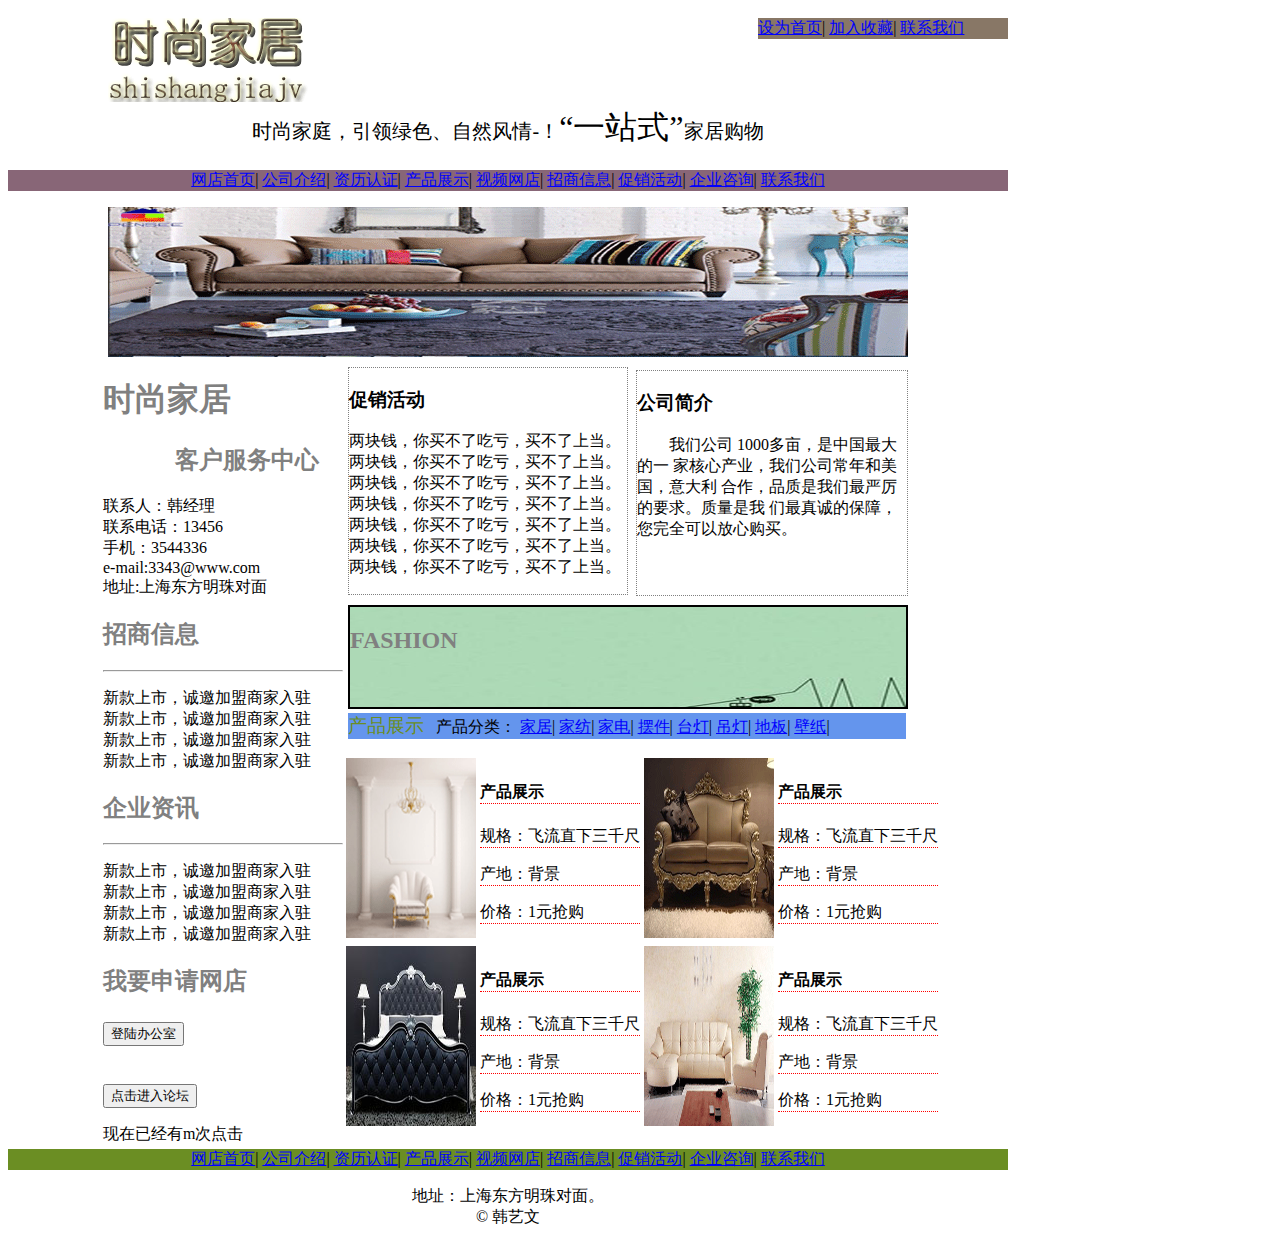
<file: jiajv/index.html>
<!DOCTYPE html>
<html>
	<head>
		<meta charset="utf-8" />
        <link rel="stylesheet" type="text/css" href="css/家居样式.css">  
		<title>时尚家居</title>
	</head>
	<body>
		<div id="head">
			<img src="img/images/家居logo_03.gif">	
			<p class="lj1">
			<a href="#">设为首页</a>|
			<a href="#">加入收藏</a>|
			<a href="#">联系我们</a>
			</p>
			<p class="shm">时尚家庭，引领绿色、自然风情-！<q style="font-size:1.6em">一站式</q>家居购物</p>
		</div>
		<div id="main">
			<p class="lj2">
				<a href="#">网店首页</a>|
				<a href="#">公司介绍</a>|
				<a href="#">资历认证</a>|
				<a href="#">产品展示</a>|
				<a href="#">视频网店</a>|
				<a href="#">招商信息</a>|
				<a href="#">促销活动</a>|
				<a href="#">企业咨询</a>|
				<a href="#">联系我们</a>
			</p>
			<p class="zt"><img src="img/images/d1.gif" > 
			</p>
			<div id="side1">

				<h1>时尚家居</h1>
				<h2 style="text-indent: 3em;">客户服务中心</h2>
				<p>
					联系人：韩经理 <br/>
					联系电话：13456 <br/>
					手机：3544336 <br />
					e-mail:3343@www.com<br />
					地址:上海东方明珠对面
				</p>
		
				<h2>招商信息</h2><hr/>
				<p>
					新款上市，诚邀加盟商家入驻<br />
					新款上市，诚邀加盟商家入驻<br />
					新款上市，诚邀加盟商家入驻<br />
					新款上市，诚邀加盟商家入驻<br />
				</p>
				<h2>企业资讯</h2><hr />
				<p>
					新款上市，诚邀加盟商家入驻<br />
					新款上市，诚邀加盟商家入驻<br />
					新款上市，诚邀加盟商家入驻<br />
					新款上市，诚邀加盟商家入驻<br />
				</p>
				<h2>我要申请网店</h2>
				<h2><button class="button">登陆办公室</button></h2><br />
				<button class="button">点击进入论坛</button>
				<p>现在已经有m次点击</p>
			</div>
		  <div id="zhy">
		  	<div id="zhy1">
		  		<h3>促销活动</h3>
		  		<p>
		  			两块钱，你买不了吃亏，买不了上当。 <br />
		  			两块钱，你买不了吃亏，买不了上当。 <br />
		  			两块钱，你买不了吃亏，买不了上当。 <br />
		  			两块钱，你买不了吃亏，买不了上当。 <br />
		  			两块钱，你买不了吃亏，买不了上当。 <br />
		  			两块钱，你买不了吃亏，买不了上当。 <br />
		  			两块钱，你买不了吃亏，买不了上当。 <br />
		  		</p>
		  	</div>
		  	<div id="zhy2">
		  		<h3>公司简介</h3>
		  		<p style="text-indent: 2em;">我们公司 1000多亩，是中国最大的一
		  		家核心产业，我们公司常年和美国，意大利 
		  		合作，品质是我们最严厉的要求。质量是我 
		  		们最真诚的保障，您完全可以放心购买。
		  		</p>
		  	</div>
		  	<div id="zhy3">
		  		<h2>FASHION</h2>
		  	</div>
		  	<div id="zhy4">
		  		<p class="bt">
		  			<span id="span1">产品展示</span>&nbsp;&nbsp;
		  			<span>产品分类：</span>
		  			<a href="#">家居</a>|
		  			<a href="#">家纺</a>|
		  			<a href="#">家电</a>|
		  			<a href="#">摆件</a>|
		  			<a href="#">台灯</a>|
		  			<a href="#">吊灯</a>|
		  			<a href="#">地板</a>|
		  			<a href="#">壁纸</a>|
		  		</p>
		  		 <table>
		  		 	<tr>
		  		 		<td><img src="img/images/x1.gif"></td>
		  		 		<td>
		  		 			<h4>产品展示</h4>
		  		 			<p>规格：飞流直下三千尺</p>
		  		 			<p>产地：背景</p> 
		  		 			<p>价格：1元抢购</p>
		  		 		</td>
		  		 		<td><img src="img/images/x2.gif"</td>
		  		 		<td>
		  		 			<h4>产品展示</h4>
		  		 			<p>规格：飞流直下三千尺</p>
		  		 			<p>产地：背景</p> 
		  		 			<p>价格：1元抢购</p>
		  		 		</td>
		  		 	</tr>
		  		 	<tr>
		  		 		<td>
		  		 			<img src="img/images/x4.jpg">		  	
		  		 		</td>
		  		 		<td>
		  		 			<h4>产品展示</h4>
		  		 			<p>规格：飞流直下三千尺</p>
		  		 			<p>产地：背景</p> 
		  		 			<p>价格：1元抢购</p>
		  		 		</td>
		  		 		<td>
		  		 			<img src="img/images/x3.gif">		  	
		  		 		</td>
		  		 		<td>
		  		 			<h4>产品展示</h4>
		  		 			<p>规格：飞流直下三千尺</p>
		  		 			<p>产地：背景</p> 
		  		 			<p>价格：1元抢购</p>
		  		 		</td>
		  		 	</tr>
		  		 </table>
		  	</div>
		  </div>
		</div>
	    
	    	<p id="foot">
	    		<a href="#">网店首页</a>|
				<a href="#">公司介绍</a>|
				<a href="#">资历认证</a>|
				<a href="#">产品展示</a>|
				<a href="#">视频网店</a>|
				<a href="#">招商信息</a>|
				<a href="#">促销活动</a>|
				<a href="#">企业咨询</a>|
				<a href="#">联系我们</a>
	    	</p>
	    	<p id="end">
	    		地址：上海东方明珠对面。<br />
	    		&copy 韩艺文
	    	</p>
	   
	</body>
</html>
</file>
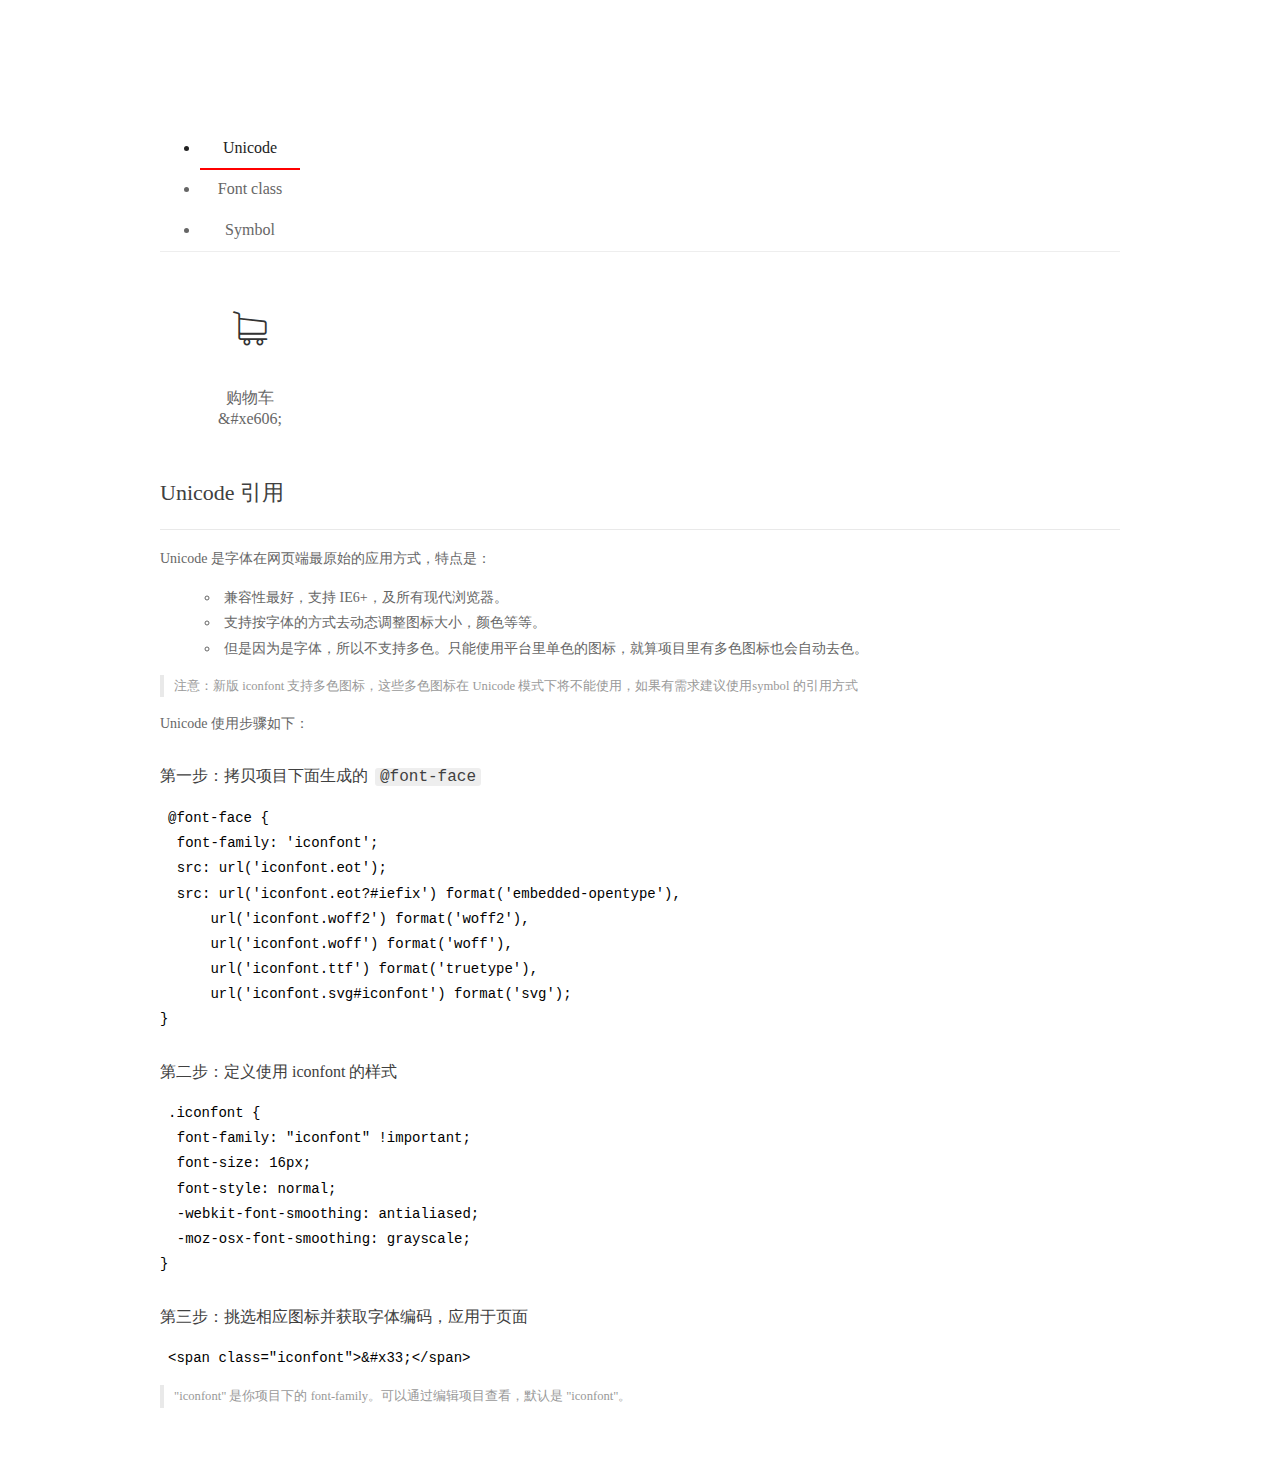
<file: font/demo_index.html>
<!DOCTYPE html>
<html>
<head>
  <meta charset="utf-8"/>
  <title>IconFont Demo</title>
  <link rel="shortcut icon" href="https://gtms04.alicdn.com/tps/i4/TB1_oz6GVXXXXaFXpXXJDFnIXXX-64-64.ico" type="image/x-icon"/>
  <link rel="stylesheet" href="https://g.alicdn.com/thx/cube/1.3.2/cube.min.css">
  <link rel="stylesheet" href="demo.css">
  <link rel="stylesheet" href="iconfont.css">
  <script src="iconfont.js"></script>
  <!-- jQuery -->
  <script src="https://a1.alicdn.com/oss/uploads/2018/12/26/7bfddb60-08e8-11e9-9b04-53e73bb6408b.js"></script>
  <!-- 代码高亮 -->
  <script src="https://a1.alicdn.com/oss/uploads/2018/12/26/a3f714d0-08e6-11e9-8a15-ebf944d7534c.js"></script>
</head>
<body>
  <div class="main">
    <h1 class="logo"><a href="https://www.iconfont.cn/" title="iconfont 首页" target="_blank">&#xe86b;</a></h1>
    <div class="nav-tabs">
      <ul id="tabs" class="dib-box">
        <li class="dib active"><span>Unicode</span></li>
        <li class="dib"><span>Font class</span></li>
        <li class="dib"><span>Symbol</span></li>
      </ul>
      
    </div>
    <div class="tab-container">
      <div class="content unicode" style="display: block;">
          <ul class="icon_lists dib-box">
          
            <li class="dib">
              <span class="icon iconfont">&#xe606;</span>
                <div class="name">购物车</div>
                <div class="code-name">&amp;#xe606;</div>
              </li>
          
          </ul>
          <div class="article markdown">
          <h2 id="unicode-">Unicode 引用</h2>
          <hr>

          <p>Unicode 是字体在网页端最原始的应用方式，特点是：</p>
          <ul>
            <li>兼容性最好，支持 IE6+，及所有现代浏览器。</li>
            <li>支持按字体的方式去动态调整图标大小，颜色等等。</li>
            <li>但是因为是字体，所以不支持多色。只能使用平台里单色的图标，就算项目里有多色图标也会自动去色。</li>
          </ul>
          <blockquote>
            <p>注意：新版 iconfont 支持多色图标，这些多色图标在 Unicode 模式下将不能使用，如果有需求建议使用symbol 的引用方式</p>
          </blockquote>
          <p>Unicode 使用步骤如下：</p>
          <h3 id="-font-face">第一步：拷贝项目下面生成的 <code>@font-face</code></h3>
<pre><code class="language-css"
>@font-face {
  font-family: 'iconfont';
  src: url('iconfont.eot');
  src: url('iconfont.eot?#iefix') format('embedded-opentype'),
      url('iconfont.woff2') format('woff2'),
      url('iconfont.woff') format('woff'),
      url('iconfont.ttf') format('truetype'),
      url('iconfont.svg#iconfont') format('svg');
}
</code></pre>
          <h3 id="-iconfont-">第二步：定义使用 iconfont 的样式</h3>
<pre><code class="language-css"
>.iconfont {
  font-family: "iconfont" !important;
  font-size: 16px;
  font-style: normal;
  -webkit-font-smoothing: antialiased;
  -moz-osx-font-smoothing: grayscale;
}
</code></pre>
          <h3 id="-">第三步：挑选相应图标并获取字体编码，应用于页面</h3>
<pre>
<code class="language-html"
>&lt;span class="iconfont"&gt;&amp;#x33;&lt;/span&gt;
</code></pre>
          <blockquote>
            <p>"iconfont" 是你项目下的 font-family。可以通过编辑项目查看，默认是 "iconfont"。</p>
          </blockquote>
          </div>
      </div>
      <div class="content font-class">
        <ul class="icon_lists dib-box">
          
          <li class="dib">
            <span class="icon iconfont icon-gouwuche"></span>
            <div class="name">
              购物车
            </div>
            <div class="code-name">.icon-gouwuche
            </div>
          </li>
          
        </ul>
        <div class="article markdown">
        <h2 id="font-class-">font-class 引用</h2>
        <hr>

        <p>font-class 是 Unicode 使用方式的一种变种，主要是解决 Unicode 书写不直观，语意不明确的问题。</p>
        <p>与 Unicode 使用方式相比，具有如下特点：</p>
        <ul>
          <li>兼容性良好，支持 IE8+，及所有现代浏览器。</li>
          <li>相比于 Unicode 语意明确，书写更直观。可以很容易分辨这个 icon 是什么。</li>
          <li>因为使用 class 来定义图标，所以当要替换图标时，只需要修改 class 里面的 Unicode 引用。</li>
          <li>不过因为本质上还是使用的字体，所以多色图标还是不支持的。</li>
        </ul>
        <p>使用步骤如下：</p>
        <h3 id="-fontclass-">第一步：引入项目下面生成的 fontclass 代码：</h3>
<pre><code class="language-html">&lt;link rel="stylesheet" href="./iconfont.css"&gt;
</code></pre>
        <h3 id="-">第二步：挑选相应图标并获取类名，应用于页面：</h3>
<pre><code class="language-html">&lt;span class="iconfont icon-xxx"&gt;&lt;/span&gt;
</code></pre>
        <blockquote>
          <p>"
            iconfont" 是你项目下的 font-family。可以通过编辑项目查看，默认是 "iconfont"。</p>
        </blockquote>
      </div>
      </div>
      <div class="content symbol">
          <ul class="icon_lists dib-box">
          
            <li class="dib">
                <svg class="icon svg-icon" aria-hidden="true">
                  <use xlink:href="#icon-gouwuche"></use>
                </svg>
                <div class="name">购物车</div>
                <div class="code-name">#icon-gouwuche</div>
            </li>
          
          </ul>
          <div class="article markdown">
          <h2 id="symbol-">Symbol 引用</h2>
          <hr>

          <p>这是一种全新的使用方式，应该说这才是未来的主流，也是平台目前推荐的用法。相关介绍可以参考这篇<a href="">文章</a>
            这种用法其实是做了一个 SVG 的集合，与另外两种相比具有如下特点：</p>
          <ul>
            <li>支持多色图标了，不再受单色限制。</li>
            <li>通过一些技巧，支持像字体那样，通过 <code>font-size</code>, <code>color</code> 来调整样式。</li>
            <li>兼容性较差，支持 IE9+，及现代浏览器。</li>
            <li>浏览器渲染 SVG 的性能一般，还不如 png。</li>
          </ul>
          <p>使用步骤如下：</p>
          <h3 id="-symbol-">第一步：引入项目下面生成的 symbol 代码：</h3>
<pre><code class="language-html">&lt;script src="./iconfont.js"&gt;&lt;/script&gt;
</code></pre>
          <h3 id="-css-">第二步：加入通用 CSS 代码（引入一次就行）：</h3>
<pre><code class="language-html">&lt;style&gt;
.icon {
  width: 1em;
  height: 1em;
  vertical-align: -0.15em;
  fill: currentColor;
  overflow: hidden;
}
&lt;/style&gt;
</code></pre>
          <h3 id="-">第三步：挑选相应图标并获取类名，应用于页面：</h3>
<pre><code class="language-html">&lt;svg class="icon" aria-hidden="true"&gt;
  &lt;use xlink:href="#icon-xxx"&gt;&lt;/use&gt;
&lt;/svg&gt;
</code></pre>
          </div>
      </div>

    </div>
  </div>
  <script>
  $(document).ready(function () {
      $('.tab-container .content:first').show()

      $('#tabs li').click(function (e) {
        var tabContent = $('.tab-container .content')
        var index = $(this).index()

        if ($(this).hasClass('active')) {
          return
        } else {
          $('#tabs li').removeClass('active')
          $(this).addClass('active')

          tabContent.hide().eq(index).fadeIn()
        }
      })
    })
  </script>
</body>
</html>
</file>
<file: jiajv/css/家居样式.css>
body{
	position: relative;
	width:1000px;
	 
}
#head img{
	 margin:10px auto auto 100px;
	 
}
p.lj1{
	float:right;
	width:250px;
	background: #876;
	margin:10px  0px auto auto;
	
}
p.lj2{
	background: #867;
	text-align: center;
	margin-top: 0px;
}
p.shm{
	margin-top:0px;
	text-align: center;
	font-size:20px;
}
#main{
	 
	padding: 0 auto;
}
#main p.zt{
	text-align: center;
}
div#side1{
	float:left;
	width:240px;
	margin-left:95px;
	margin-top:-20px;
	height:780px;
}
#side1 h1,h2{
	font-family:"仿宋";
	color:gray;
	
}
#zhy1{
	border:1px dotted gray;
    margin-left:340px;
    margin-right: 380px;
    margin-top:-10px;
}
#zhy2{
	float:right;
	width:270px;
	margin-top:-225px;
	margin-right: 100px;
	border:1px dotted grey;
	height:224px;
	
}
#zhy3{
	background:url(../img/images/jian2.gif) no-repeat;
	width:556px;
	height:100px;
	margin-left:340px;
	margin-top:10px;
	border:2px solid black;	
}
#span1{
	font-family: "arial black";
	color:olivedrab;
	font-size: 1.2em;
}
#zhy4 p.bt{
	background: cornflowerblue;
	width:558px;
	margin-left: 340px;
	margin-top:4px;
}
#zhy4 h4{
	border-bottom: 1px red dotted;
}
#foot{
	background: #6B8E23;
	text-align: center;
}
#end{
	text-align: center;
}
td p{
	border-bottom: 1px red dotted;
}
a:link{color:blue;}
a:visited{color:gold;}
a:hover{color:red;}
a:active{color:saddlebrown;}
</file>
<file: font/demo.css>
/* Logo 字体 */
@font-face {
  font-family: "iconfont logo";
  src: url('https://at.alicdn.com/t/font_985780_km7mi63cihi.eot?t=1545807318834');
  src: url('https://at.alicdn.com/t/font_985780_km7mi63cihi.eot?t=1545807318834#iefix') format('embedded-opentype'),
    url('https://at.alicdn.com/t/font_985780_km7mi63cihi.woff?t=1545807318834') format('woff'),
    url('https://at.alicdn.com/t/font_985780_km7mi63cihi.ttf?t=1545807318834') format('truetype'),
    url('https://at.alicdn.com/t/font_985780_km7mi63cihi.svg?t=1545807318834#iconfont') format('svg');
}

.logo {
  font-family: "iconfont logo";
  font-size: 160px;
  font-style: normal;
  -webkit-font-smoothing: antialiased;
  -moz-osx-font-smoothing: grayscale;
}

/* tabs */
.nav-tabs {
  position: relative;
}

.nav-tabs .nav-more {
  position: absolute;
  right: 0;
  bottom: 0;
  height: 42px;
  line-height: 42px;
  color: #666;
}

#tabs {
  border-bottom: 1px solid #eee;
}

#tabs li {
  cursor: pointer;
  width: 100px;
  height: 40px;
  line-height: 40px;
  text-align: center;
  font-size: 16px;
  border-bottom: 2px solid transparent;
  position: relative;
  z-index: 1;
  margin-bottom: -1px;
  color: #666;
}


#tabs .active {
  border-bottom-color: #f00;
  color: #222;
}

.tab-container .content {
  display: none;
}

/* 页面布局 */
.main {
  padding: 30px 100px;
  width: 960px;
  margin: 0 auto;
}

.main .logo {
  color: #333;
  text-align: left;
  margin-bottom: 30px;
  line-height: 1;
  height: 110px;
  margin-top: -50px;
  overflow: hidden;
  *zoom: 1;
}

.main .logo a {
  font-size: 160px;
  color: #333;
}

.helps {
  margin-top: 40px;
}

.helps pre {
  padding: 20px;
  margin: 10px 0;
  border: solid 1px #e7e1cd;
  background-color: #fffdef;
  overflow: auto;
}

.icon_lists {
  width: 100% !important;
  overflow: hidden;
  *zoom: 1;
}

.icon_lists li {
  width: 100px;
  margin-bottom: 10px;
  margin-right: 20px;
  text-align: center;
  list-style: none !important;
  cursor: default;
}

.icon_lists li .code-name {
  line-height: 1.2;
}

.icon_lists .icon {
  display: block;
  height: 100px;
  line-height: 100px;
  font-size: 42px;
  margin: 10px auto;
  color: #333;
  -webkit-transition: font-size 0.25s linear, width 0.25s linear;
  -moz-transition: font-size 0.25s linear, width 0.25s linear;
  transition: font-size 0.25s linear, width 0.25s linear;
}

.icon_lists .icon:hover {
  font-size: 100px;
}

.icon_lists .svg-icon {
  /* 通过设置 font-size 来改变图标大小 */
  width: 1em;
  /* 图标和文字相邻时，垂直对齐 */
  vertical-align: -0.15em;
  /* 通过设置 color 来改变 SVG 的颜色/fill */
  fill: currentColor;
  /* path 和 stroke 溢出 viewBox 部分在 IE 下会显示
      normalize.css 中也包含这行 */
  overflow: hidden;
}

.icon_lists li .name,
.icon_lists li .code-name {
  color: #666;
}

/* markdown 样式 */
.markdown {
  color: #666;
  font-size: 14px;
  line-height: 1.8;
}

.highlight {
  line-height: 1.5;
}

.markdown img {
  vertical-align: middle;
  max-width: 100%;
}

.markdown h1 {
  color: #404040;
  font-weight: 500;
  line-height: 40px;
  margin-bottom: 24px;
}

.markdown h2,
.markdown h3,
.markdown h4,
.markdown h5,
.markdown h6 {
  color: #404040;
  margin: 1.6em 0 0.6em 0;
  font-weight: 500;
  clear: both;
}

.markdown h1 {
  font-size: 28px;
}

.markdown h2 {
  font-size: 22px;
}

.markdown h3 {
  font-size: 16px;
}

.markdown h4 {
  font-size: 14px;
}

.markdown h5 {
  font-size: 12px;
}

.markdown h6 {
  font-size: 12px;
}

.markdown hr {
  height: 1px;
  border: 0;
  background: #e9e9e9;
  margin: 16px 0;
  clear: both;
}

.markdown p {
  margin: 1em 0;
}

.markdown>p,
.markdown>blockquote,
.markdown>.highlight,
.markdown>ol,
.markdown>ul {
  width: 80%;
}

.markdown ul>li {
  list-style: circle;
}

.markdown>ul li,
.markdown blockquote ul>li {
  margin-left: 20px;
  padding-left: 4px;
}

.markdown>ul li p,
.markdown>ol li p {
  margin: 0.6em 0;
}

.markdown ol>li {
  list-style: decimal;
}

.markdown>ol li,
.markdown blockquote ol>li {
  margin-left: 20px;
  padding-left: 4px;
}

.markdown code {
  margin: 0 3px;
  padding: 0 5px;
  background: #eee;
  border-radius: 3px;
}

.markdown strong,
.markdown b {
  font-weight: 600;
}

.markdown>table {
  border-collapse: collapse;
  border-spacing: 0px;
  empty-cells: show;
  border: 1px solid #e9e9e9;
  width: 95%;
  margin-bottom: 24px;
}

.markdown>table th {
  white-space: nowrap;
  color: #333;
  font-weight: 600;
}

.markdown>table th,
.markdown>table td {
  border: 1px solid #e9e9e9;
  padding: 8px 16px;
  text-align: left;
}

.markdown>table th {
  background: #F7F7F7;
}

.markdown blockquote {
  font-size: 90%;
  color: #999;
  border-left: 4px solid #e9e9e9;
  padding-left: 0.8em;
  margin: 1em 0;
}

.markdown blockquote p {
  margin: 0;
}

.markdown .anchor {
  opacity: 0;
  transition: opacity 0.3s ease;
  margin-left: 8px;
}

.markdown .waiting {
  color: #ccc;
}

.markdown h1:hover .anchor,
.markdown h2:hover .anchor,
.markdown h3:hover .anchor,
.markdown h4:hover .anchor,
.markdown h5:hover .anchor,
.markdown h6:hover .anchor {
  opacity: 1;
  display: inline-block;
}

.markdown>br,
.markdown>p>br {
  clear: both;
}


.hljs {
  display: block;
  background: white;
  padding: 0.5em;
  color: #333333;
  overflow-x: auto;
}

.hljs-comment,
.hljs-meta {
  color: #969896;
}

.hljs-string,
.hljs-variable,
.hljs-template-variable,
.hljs-strong,
.hljs-emphasis,
.hljs-quote {
  color: #df5000;
}

.hljs-keyword,
.hljs-selector-tag,
.hljs-type {
  color: #a71d5d;
}

.hljs-literal,
.hljs-symbol,
.hljs-bullet,
.hljs-attribute {
  color: #0086b3;
}

.hljs-section,
.hljs-name {
  color: #63a35c;
}

.hljs-tag {
  color: #333333;
}

.hljs-title,
.hljs-attr,
.hljs-selector-id,
.hljs-selector-class,
.hljs-selector-attr,
.hljs-selector-pseudo {
  color: #795da3;
}

.hljs-addition {
  color: #55a532;
  background-color: #eaffea;
}

.hljs-deletion {
  color: #bd2c00;
  background-color: #ffecec;
}

.hljs-link {
  text-decoration: underline;
}

/* 代码高亮 */
/* PrismJS 1.15.0
https://prismjs.com/download.html#themes=prism&languages=markup+css+clike+javascript */
/**
 * prism.js default theme for JavaScript, CSS and HTML
 * Based on dabblet (http://dabblet.com)
 * @author Lea Verou
 */
code[class*="language-"],
pre[class*="language-"] {
  color: black;
  background: none;
  text-shadow: 0 1px white;
  font-family: Consolas, Monaco, 'Andale Mono', 'Ubuntu Mono', monospace;
  text-align: left;
  white-space: pre;
  word-spacing: normal;
  word-break: normal;
  word-wrap: normal;
  line-height: 1.5;

  -moz-tab-size: 4;
  -o-tab-size: 4;
  tab-size: 4;

  -webkit-hyphens: none;
  -moz-hyphens: none;
  -ms-hyphens: none;
  hyphens: none;
}

pre[class*="language-"]::-moz-selection,
pre[class*="language-"] ::-moz-selection,
code[class*="language-"]::-moz-selection,
code[class*="language-"] ::-moz-selection {
  text-shadow: none;
  background: #b3d4fc;
}

pre[class*="language-"]::selection,
pre[class*="language-"] ::selection,
code[class*="language-"]::selection,
code[class*="language-"] ::selection {
  text-shadow: none;
  background: #b3d4fc;
}

@media print {

  code[class*="language-"],
  pre[class*="language-"] {
    text-shadow: none;
  }
}

/* Code blocks */
pre[class*="language-"] {
  padding: 1em;
  margin: .5em 0;
  overflow: auto;
}

:not(pre)>code[class*="language-"],
pre[class*="language-"] {
  background: #f5f2f0;
}

/* Inline code */
:not(pre)>code[class*="language-"] {
  padding: .1em;
  border-radius: .3em;
  white-space: normal;
}

.token.comment,
.token.prolog,
.token.doctype,
.token.cdata {
  color: slategray;
}

.token.punctuation {
  color: #999;
}

.namespace {
  opacity: .7;
}

.token.property,
.token.tag,
.token.boolean,
.token.number,
.token.constant,
.token.symbol,
.token.deleted {
  color: #905;
}

.token.selector,
.token.attr-name,
.token.string,
.token.char,
.token.builtin,
.token.inserted {
  color: #690;
}

.token.operator,
.token.entity,
.token.url,
.language-css .token.string,
.style .token.string {
  color: #9a6e3a;
  background: hsla(0, 0%, 100%, .5);
}

.token.atrule,
.token.attr-value,
.token.keyword {
  color: #07a;
}

.token.function,
.token.class-name {
  color: #DD4A68;
}

.token.regex,
.token.important,
.token.variable {
  color: #e90;
}

.token.important,
.token.bold {
  font-weight: bold;
}

.token.italic {
  font-style: italic;
}

.token.entity {
  cursor: help;
}
</file>
<file: font/iconfont.css>
@font-face {font-family: "iconfont";
  src: url('iconfont.eot?t=1564993404209'); /* IE9 */
  src: url('iconfont.eot?t=1564993404209#iefix') format('embedded-opentype'), /* IE6-IE8 */
  url('[data-uri]') format('woff2'),
  url('iconfont.woff?t=1564993404209') format('woff'),
  url('iconfont.ttf?t=1564993404209') format('truetype'), /* chrome, firefox, opera, Safari, Android, iOS 4.2+ */
  url('iconfont.svg?t=1564993404209#iconfont') format('svg'); /* iOS 4.1- */
}

.iconfont {
  font-family: "iconfont" !important;
  font-size: 16px;
  font-style: normal;
  -webkit-font-smoothing: antialiased;
  -moz-osx-font-smoothing: grayscale;
}

.icon-gouwuche:before {
  content: "\e606";
}
</file>
